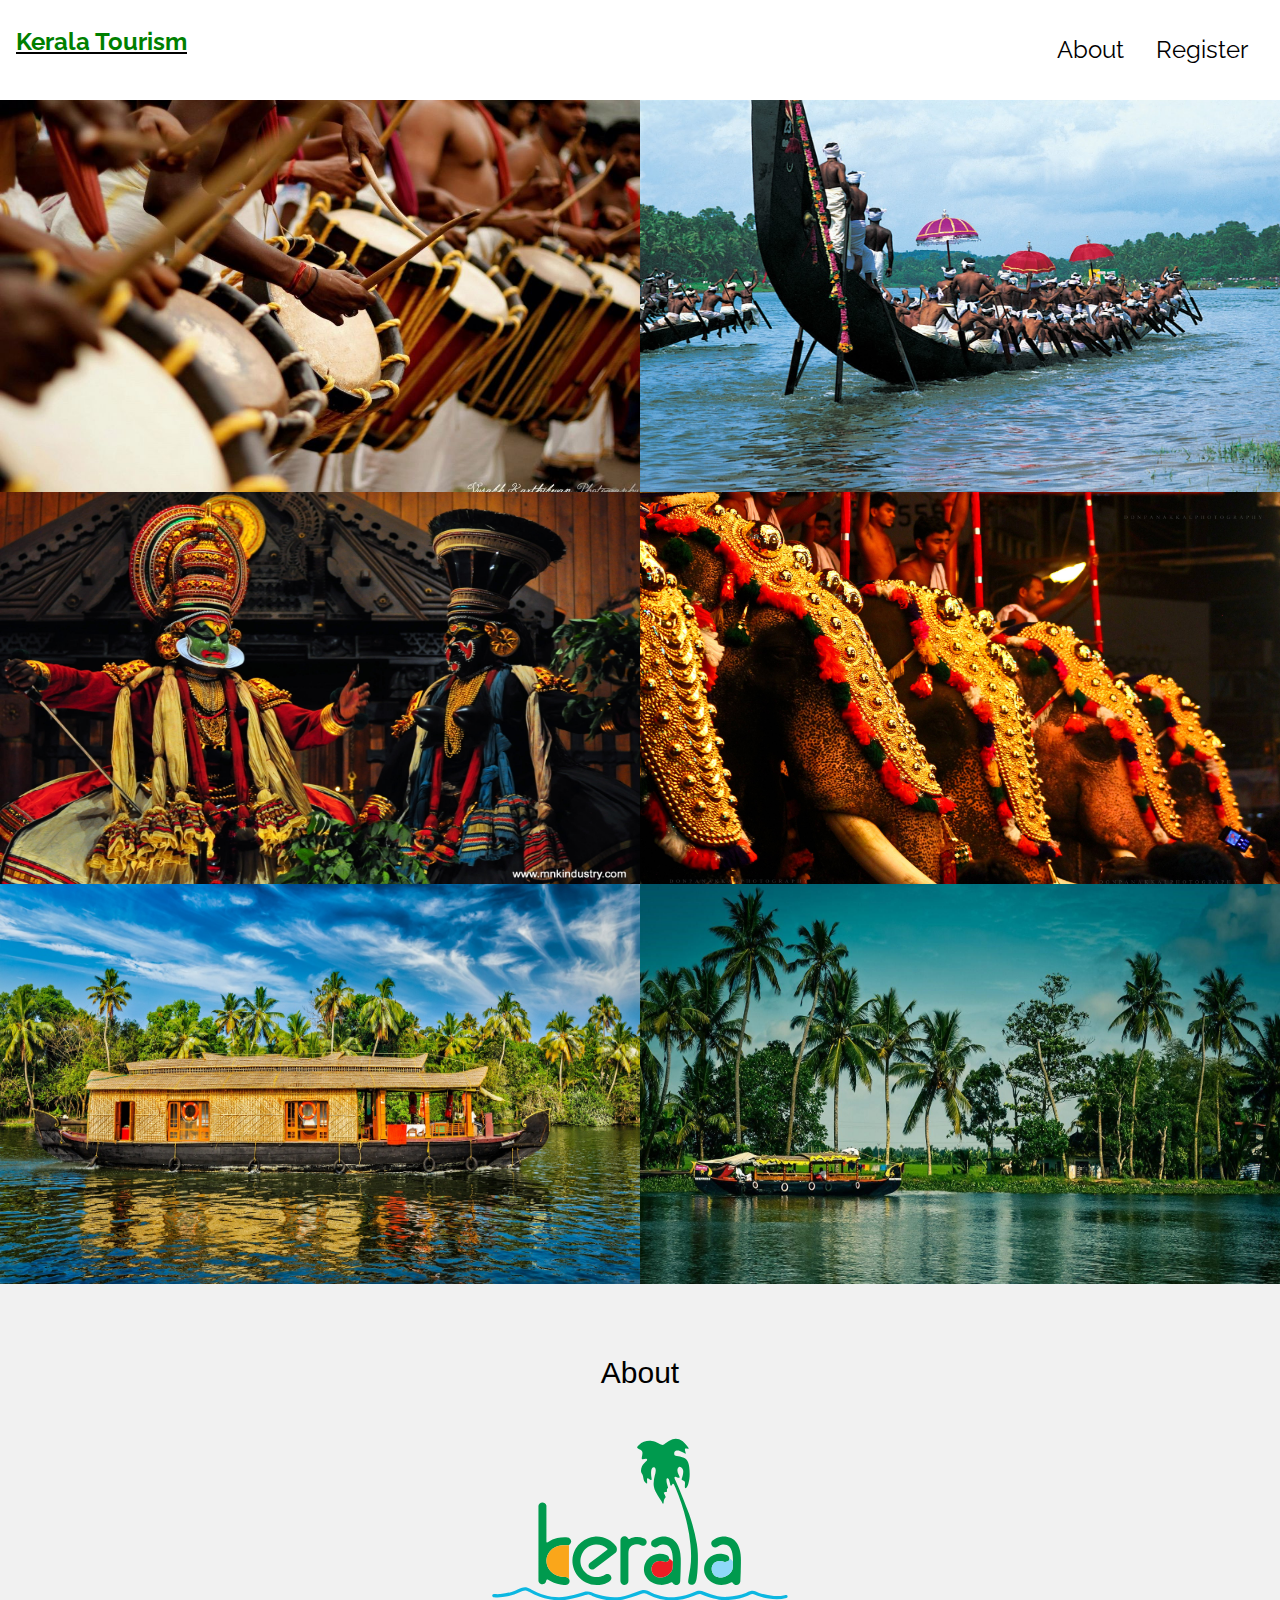
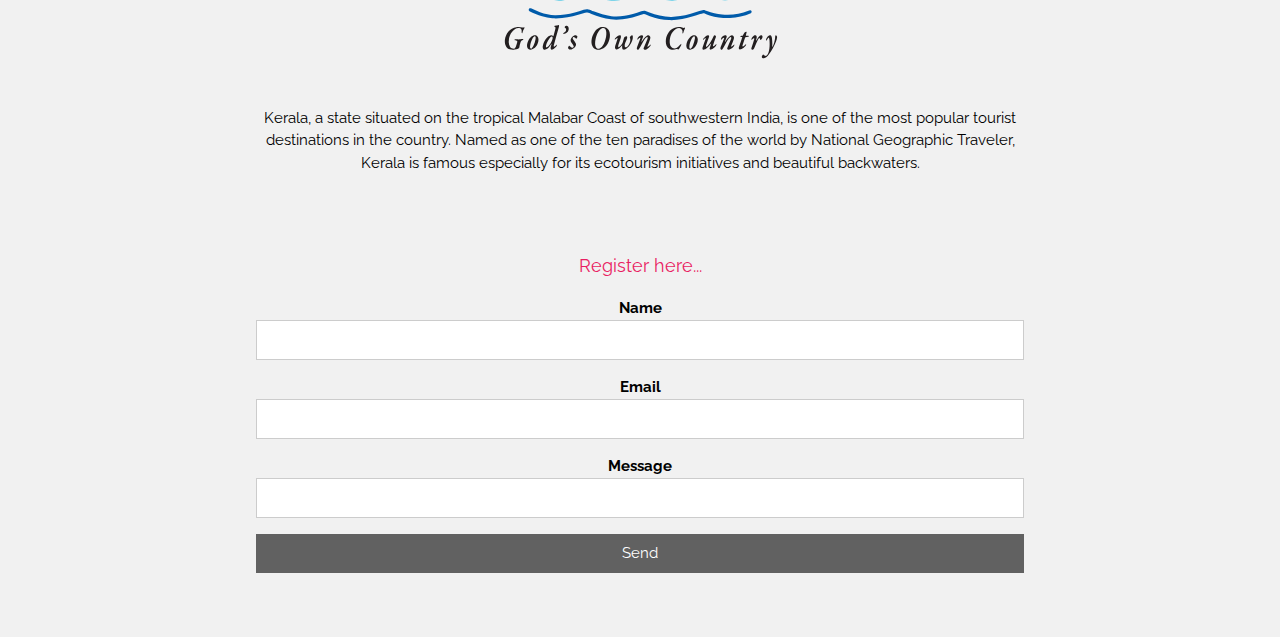
<file: index.html>
<!DOCTYPE html>
<html>
<head>
<title>W3.CSS Template</title>
<meta charset="UTF-8">
<meta name="viewport" content="width=device-width, initial-scale=1">
<link rel="stylesheet" href="https://www.w3schools.com/w3css/4/w3.css">
<link href="https://fonts.googleapis.com/css?family=Raleway" rel="stylesheet" type="text/css">
<style>
body {font-family: "Raleway", Arial, sans-serif}
.w3-row img {margin-bottom: -8px}
</style>
</head>
<body>

<!-- !PAGE CONTENT! -->
<div class="w3-content" style="max-width:1500px">

  <!-- Header -->
  <header class="w3-container w3-xlarge w3-padding-24">
    <u><b style="color: green;"> Kerala Tourism</b></u>
    <a href="#Register" class="w3-right w3-button w3-white">Register</a>
    <a href="#About" class="w3-right w3-button w3-white">About</a>
  </header>

  <!-- Photo Grid -->
  <div class="w3-row">
    <div class="w3-half">
      <img src="chenda.jpg" style="width: 100%;height: 400px;">
      <img src="picright.jpg" style="width:100%; height: 400px;">
      <img src="boat.jpg" style="width:100% ;height: 400px;">
    </div>

    <div class="w3-half">
      <img src="vallom.jpg" style="width:100%;height: 400px;">
      <img src="pooram.jpg" style="width:100%;height: 400px;">
      <img src="down1.jpg" style="width:100%;height: 400px;">
    </div>
  </div>
  
<!-- End Page Content -->
</div>

<!-- Footer / About Section -->
<footer class="w3-light-grey w3-padding-64 w3-center" >
  <h2 id="About">About</h2>
  <img src="logo.jpg.svg" class="w3-image w3-padding-32" width="300" height="300">
  <form style="margin:auto;width:60%" action="/action_page.php" target="_blank">
    <p>Kerala, a state situated on the tropical Malabar Coast of southwestern India, is one of the most popular tourist destinations in the country. Named as one of the ten paradises of the world by National Geographic Traveler, Kerala is famous especially for its ecotourism initiatives and beautiful backwaters.</p>
<!-- End Page Content -->
    <br><br>
    <p id="Register" class="w3-large w3-text-pink">Register here...</p>
    <div class="w3-section">
      <label><b>Name</b></label>
      <input class="w3-input w3-border" type="text" required name="Name">
    </div>
    <div class="w3-section">
      <label><b>Email</b></label>
      <input class="w3-input w3-border" type="text" required name="Email">
    </div>
    <div class="w3-section">
      <label><b>Message</b></label>
      <input class="w3-input w3-border" required name="Message">
    </div>
    <button type="submit" class="w3-button w3-block w3-dark-grey">Send</button>
  </form>
  </footer>
</footer> 
</body>
</html>
</file>
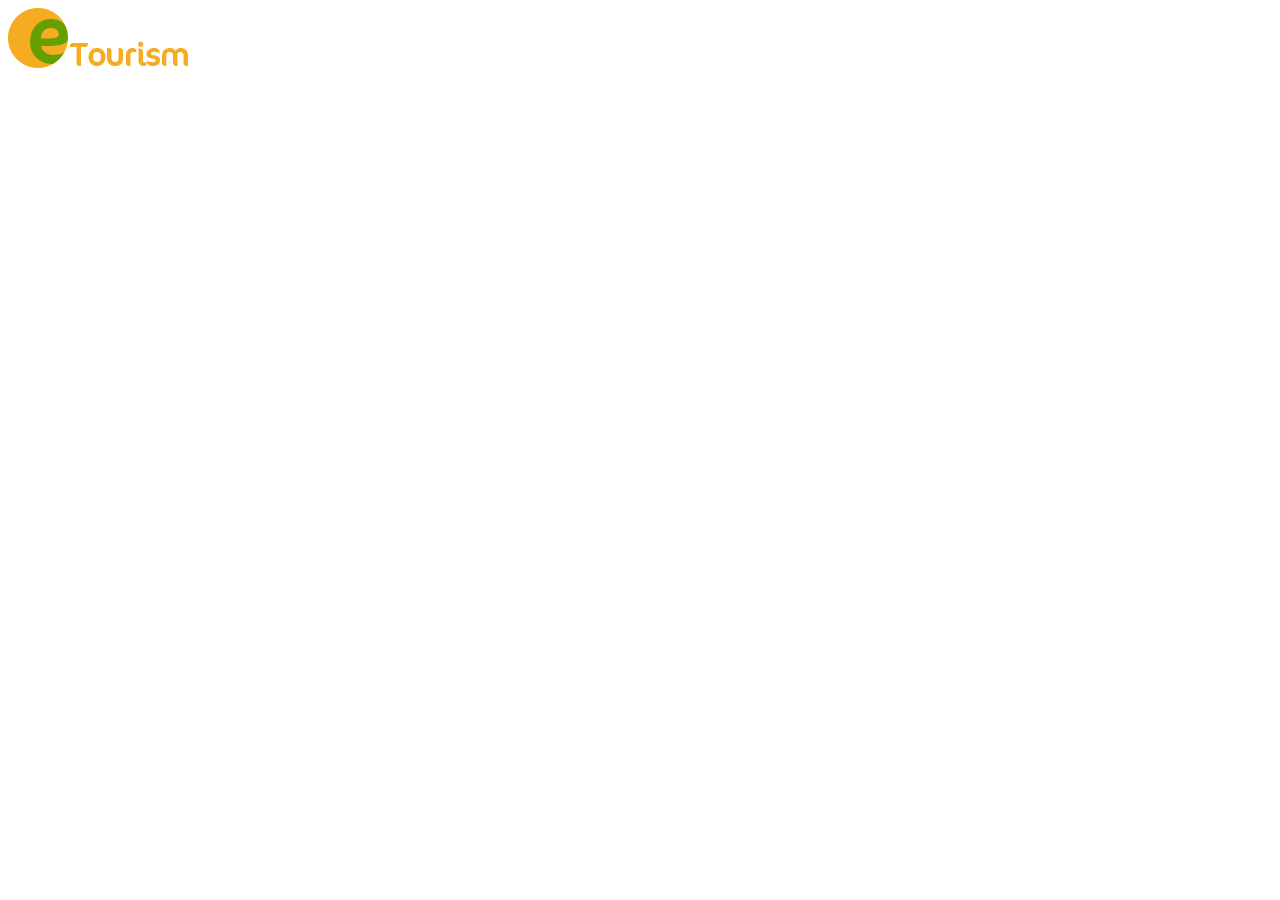
<file: icon.html>
<!DOCTYPE html>
<html lang="en">
<head>
    <meta charset="UTF-8">
    <meta http-equiv="X-UA-Compatible" content="IE=edge">
    <meta name="viewport" content="width=device-width, initial-scale=1.0">
    <title>Document</title>
</head>
<body>
    <img src="keralaicon.png" alt="myr">
</body>
</html>
</file>
